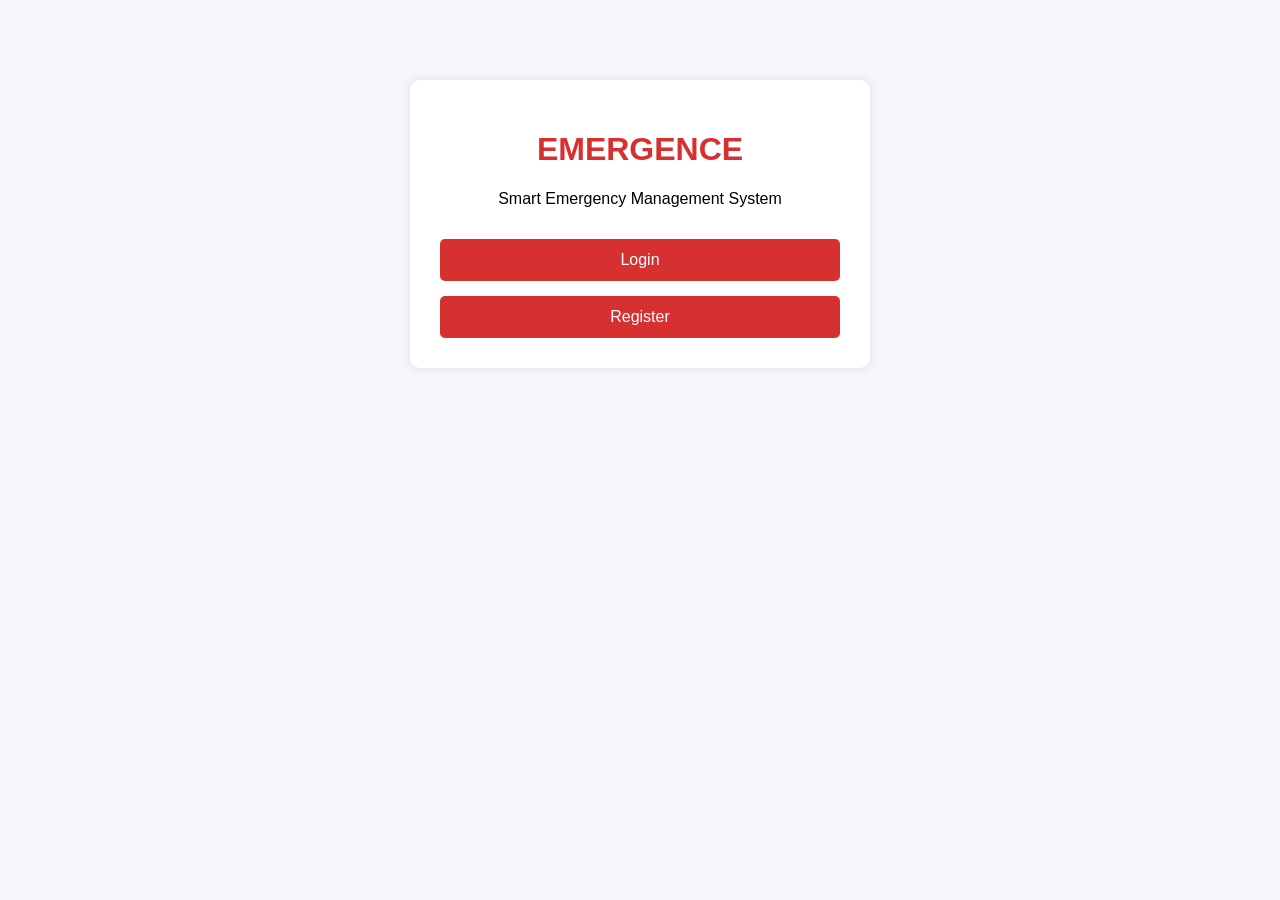
<file: frontend/index.html>
<!DOCTYPE html>
<html>
<head>
    <title>EMERGENCE</title>
    <link rel="stylesheet" href="css/style.css">
</head>

<body>

<div class="container">

    <h1>EMERGENCE</h1>

    <p style="text-align:center;">
        Smart Emergency Management System
    </p>

    <button onclick="window.location.href='login.html'">
        Login
    </button>

    <button onclick="window.location.href='register.html'">
        Register
    </button>

</div>

</body>
</html>
</file>
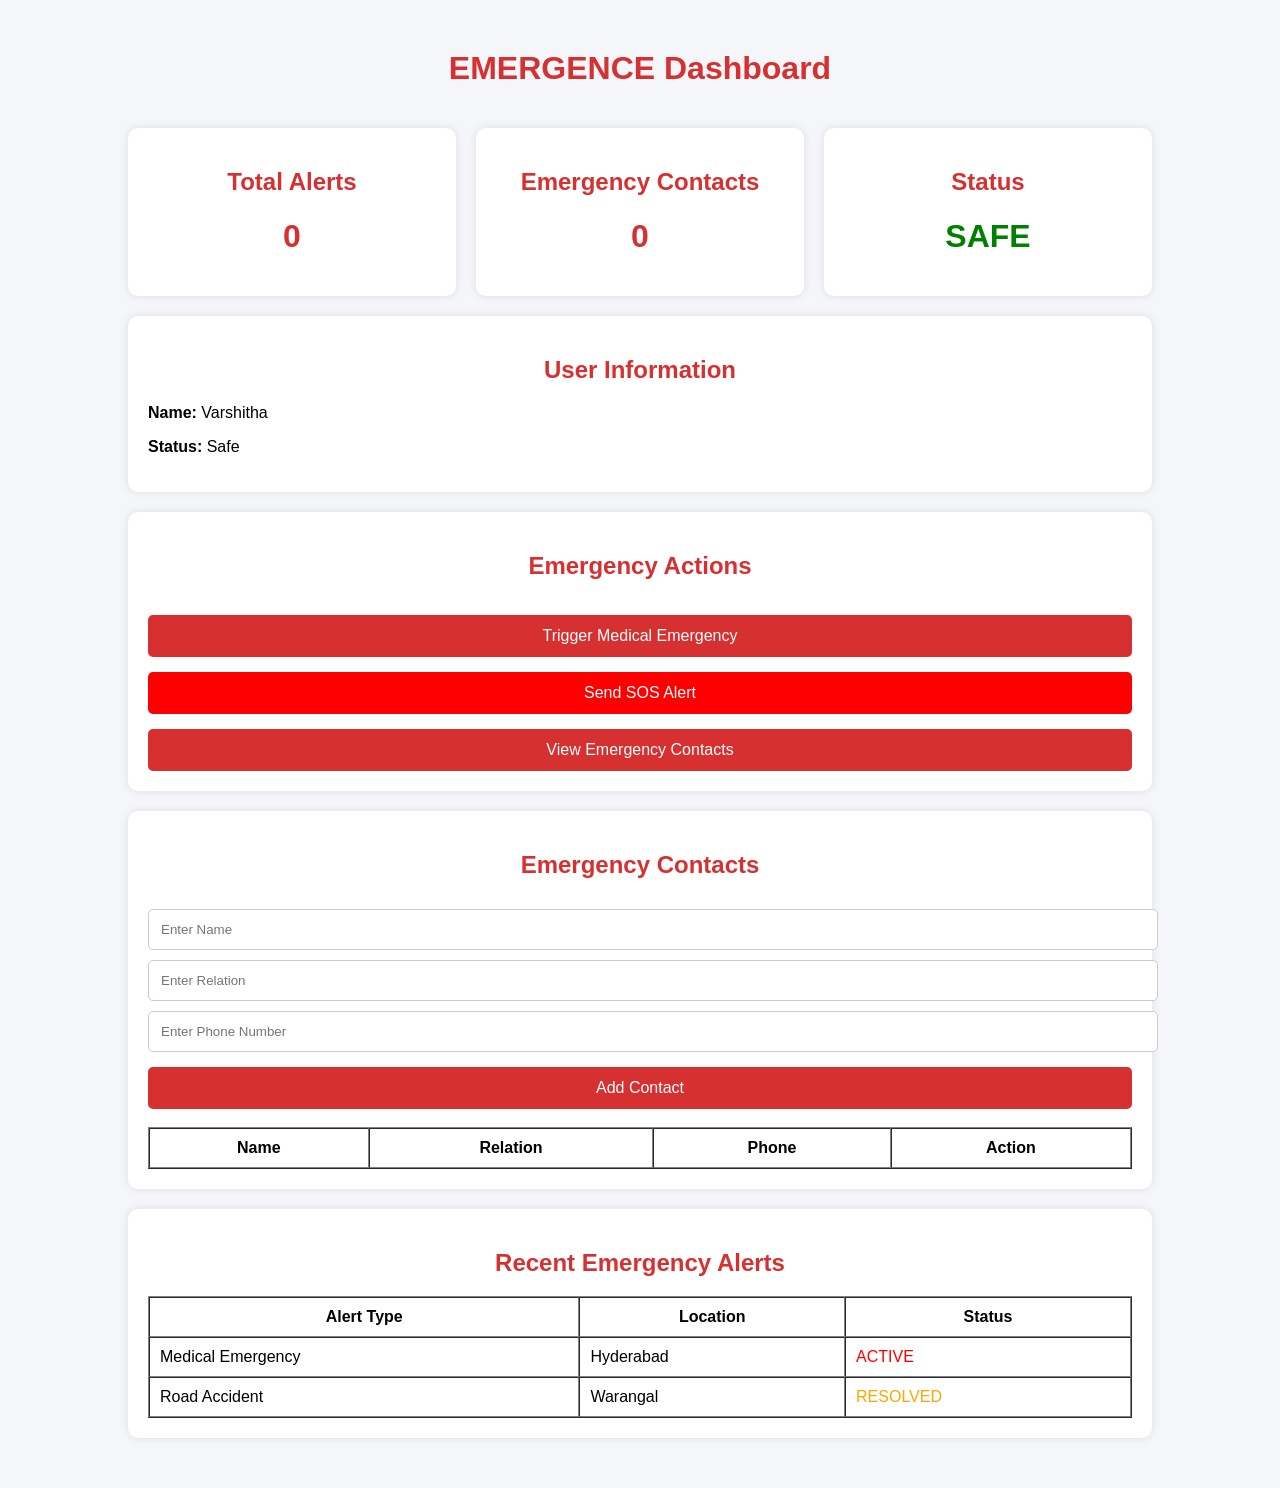
<file: frontend/dashboard.html>
<!DOCTYPE html>
<html>

<head>
    <title>EMERGENCE Dashboard</title>
    

    <link rel="stylesheet" href="css/style.css">
</head>

<body>

<div class="dashboard">

    <h1>EMERGENCE Dashboard</h1>
    <div style="display:flex; gap:20px; margin-bottom:20px;">

    <div class="card" style="flex:1; text-align:center;">
        <h2>Total Alerts</h2>
        <h1 id="alertCount">0</h1>
    </div>

    <div class="card" style="flex:1; text-align:center;">
        <h2>Emergency Contacts</h2>
        <h1 id="contactCount">0</h1>
    </div>

    <div class="card" style="flex:1; text-align:center;">
        <h2>Status</h2>
        <h1 style="color:green;">SAFE</h1>
    </div>

</div>

    <div class="card">

        <h2>User Information</h2>

        <p><b>Name:</b> Varshitha</p>

        <p><b>Status:</b> Safe</p>

    </div>

    <div class="card">

        <h2>Emergency Actions</h2>

        <button onclick="triggerMedicalEmergency()">
            Trigger Medical Emergency
        </button>

        <button class="alert-btn"
                onclick="sendSOS()">
            Send SOS Alert
        </button>

        <button onclick="viewContacts()">
            View Emergency Contacts
        </button>

    </div>

    <div class="card">

        <h2>Emergency Contacts</h2>

        <input type="text"
               id="contactName"
               placeholder="Enter Name">

        <input type="text"
               id="contactRelation"
               placeholder="Enter Relation">

        <input type="text"
               id="contactPhone"
               placeholder="Enter Phone Number">

        <button onclick="addContact()">
            Add Contact
        </button>

        <br><br>

        <table id="contactTable"
               width="100%"
               border="1"
               cellspacing="0"
               cellpadding="10">

            <thead>

                <tr>
                    <th>Name</th>
                    <th>Relation</th>
                    <th>Phone</th>
                    <th>Action</th>
                </tr>

            </thead>

            <tbody>

            </tbody>

        </table>

    </div>
    <div class="card">

    <h2>Recent Emergency Alerts</h2>

    <table width="100%"
           border="1"
           cellspacing="0"
           cellpadding="10">

        <tr>
            <th>Alert Type</th>
            <th>Location</th>
            <th>Status</th>
        </tr>

        <tr>
            <td>Medical Emergency</td>
            <td>Hyderabad</td>
            <td style="color:red;">ACTIVE</td>
        </tr>

        <tr>
            <td>Road Accident</td>
            <td>Warangal</td>
            <td style="color:orange;">RESOLVED</td>
        </tr>
            <tbody id="alertTableBody">

    </tbody>


    </table>

</div>

</div>

<script src="js/script.js"></script>

</body>
</html>
</file>
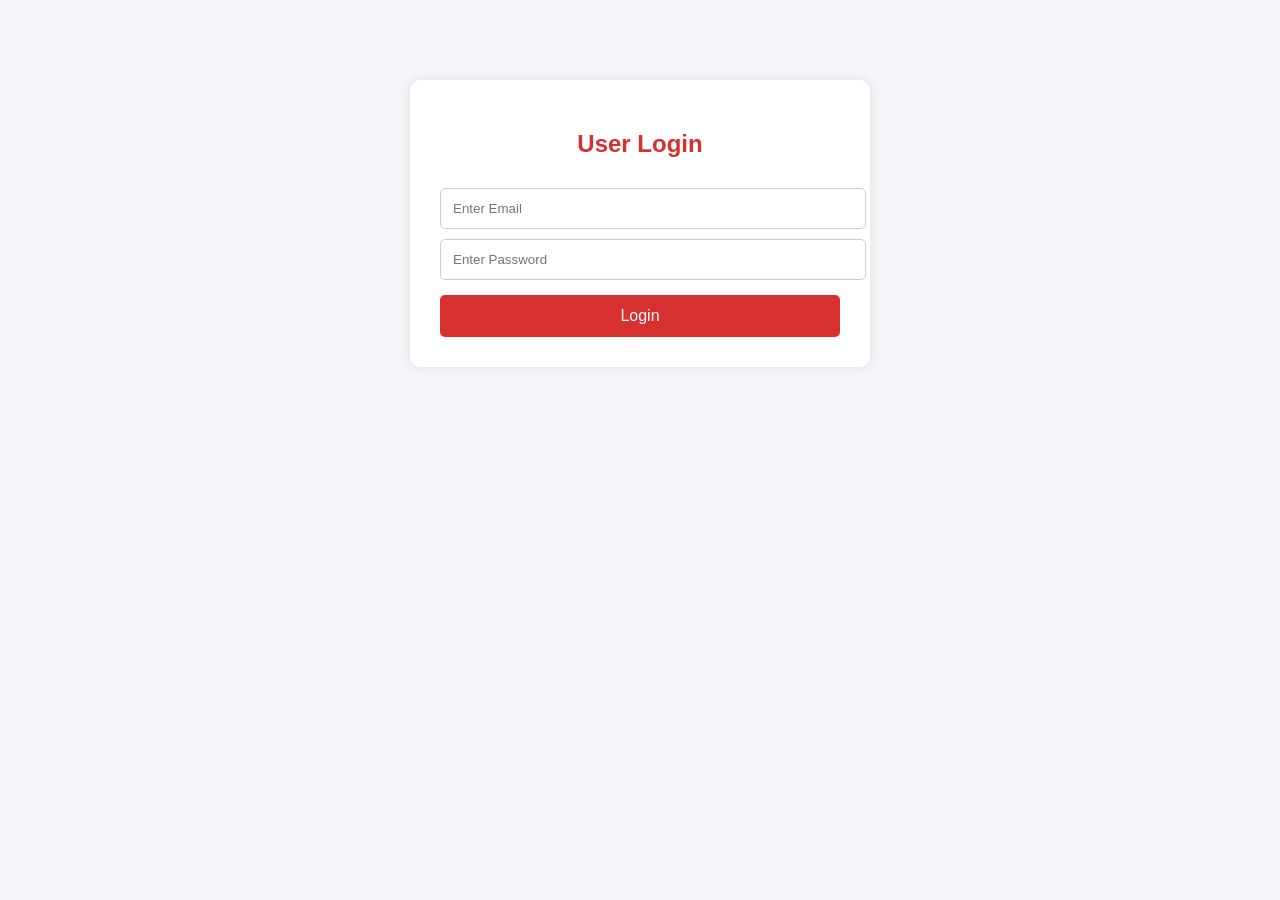
<file: frontend/login.html>
<!DOCTYPE html>
<html>
<head>
    <title>Login</title>
    <link rel="stylesheet" href="css/style.css">
</head>

<body>

<div class="container">

    <h2>User Login</h2>

    <input type="email" placeholder="Enter Email">

    <input type="password" placeholder="Enter Password">

    <button onclick="loginUser()">
        Login
    </button>

</div>

<script src="js/script.js"></script>

</body>
</html>
</file>
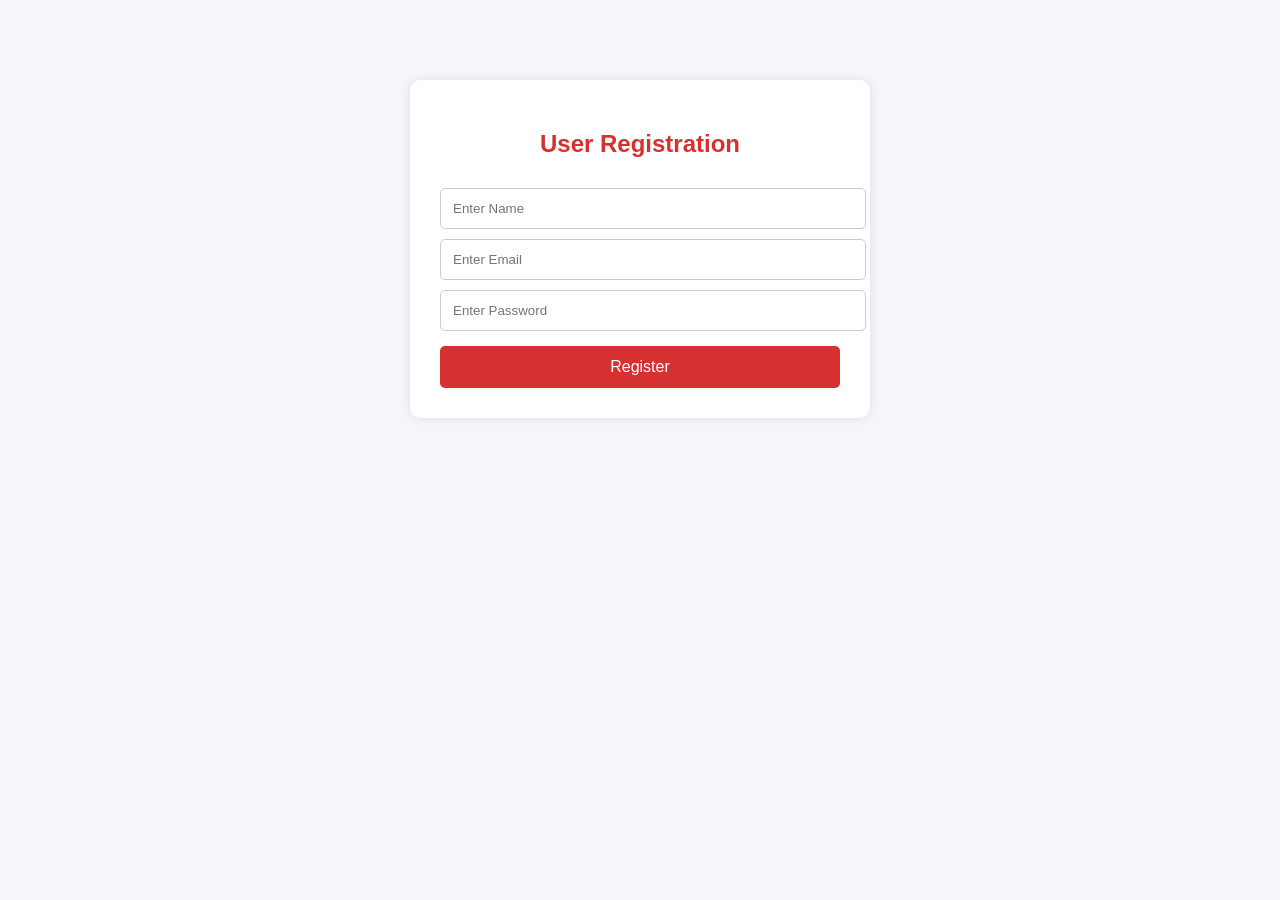
<file: frontend/register.html>
<!DOCTYPE html>
<html>
<head>
    <title>Register</title>
    <link rel="stylesheet" href="css/style.css">
</head>

<body>

<div class="container">

    <h2>User Registration</h2>

    <input type="text" placeholder="Enter Name">

    <input type="email" placeholder="Enter Email">

    <input type="password" placeholder="Enter Password">

    <button onclick="registerUser()">
        Register
    </button>

</div>

<script src="js/script.js"></script>

</body>
</html>
</file>
<file: frontend/css/style.css>
body {
    font-family: Arial, sans-serif;
    background-color: #f4f6f9;
    margin: 0;
    padding: 0;
}

.container {
    width: 400px;
    margin: 80px auto;
    background: white;
    padding: 30px;
    border-radius: 10px;
    box-shadow: 0px 0px 10px rgba(0,0,0,0.1);
}

h1, h2 {
    text-align: center;
    color: #d63031;
}

input, select {
    width: 100%;
    padding: 12px;
    margin-top: 10px;
    border-radius: 5px;
    border: 1px solid #ccc;
}

button {
    width: 100%;
    padding: 12px;
    background-color: #d63031;
    color: white;
    border: none;
    margin-top: 15px;
    border-radius: 5px;
    cursor: pointer;
    font-size: 16px;
}

button:hover {
    background-color: #b71c1c;
}

.dashboard {
    width: 80%;
    margin: 50px auto;
}

.card {
    background: white;
    padding: 20px;
    margin-top: 20px;
    border-radius: 10px;
    box-shadow: 0px 0px 8px rgba(0,0,0,0.1);
}

.alert-btn {
    background-color: red;
}
</file>
